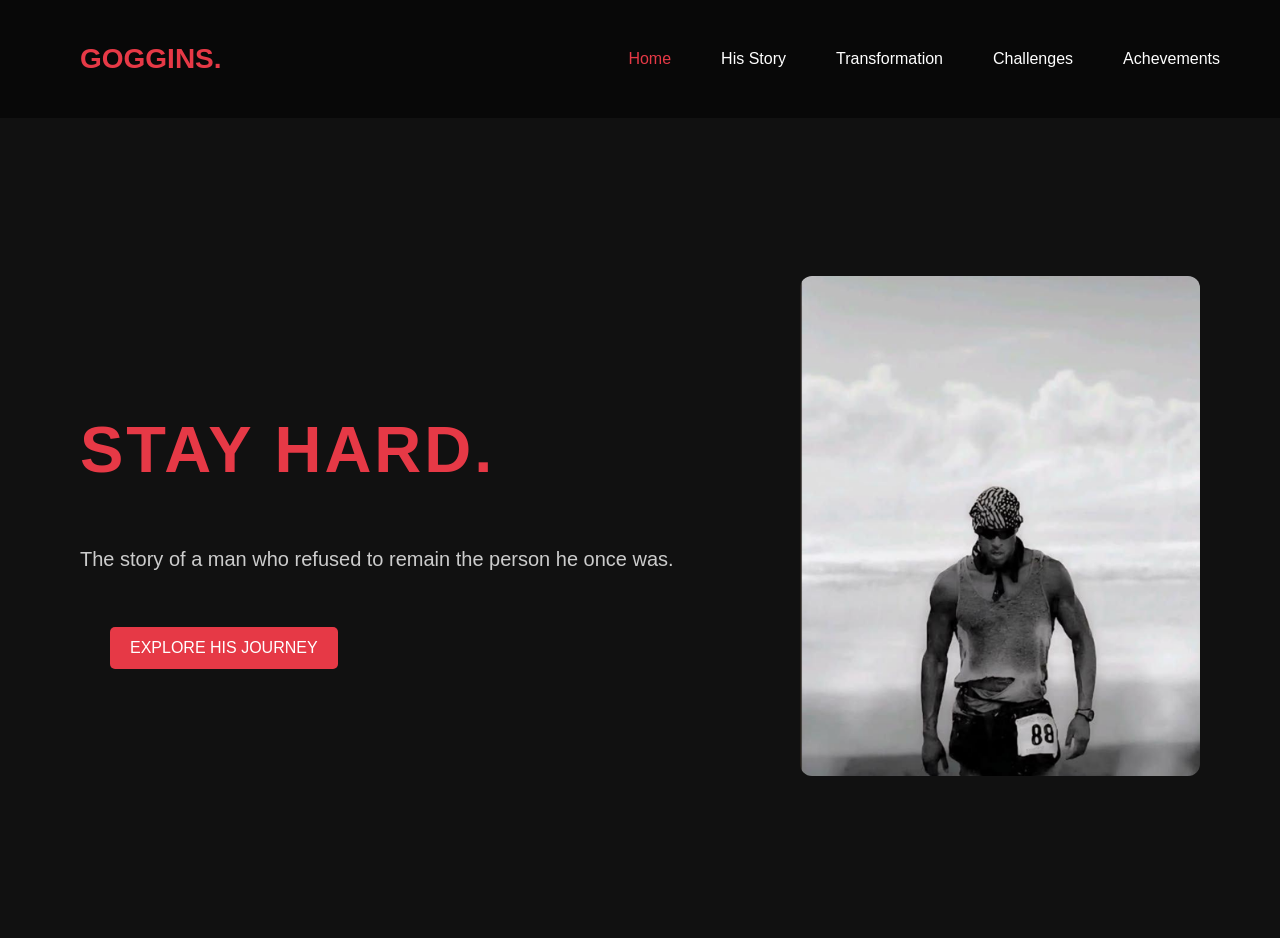
<file: index.html>
<!DOCTYPE html>
<html>

<head>
    <title>The Goggins Mindset</title>

    <link rel="stylesheet" href="style.css">

</head>

<body>

    <!-- NAVIGATION BAR -->

    <nav class="navbar">

        <h2 class="logo">GOGGINS.</h2>

        <div class="nav-links">

            <a href="index.html" class="active">Home</a>

            <a href="history.html" target="_blank">His Story</a>

           <a href="./transformation.html">Transformation</a>

            <a href="challenges.html" target="_blank">Challenges</a>

            <a href=" achievements.html" target="_blank">Achevements</a>

        </div>

    </nav>


    <!-- MAIN WEBSITE CONTENT -->

 <section class="hero">

    <div class="hero-content">
        <h1>STAY HARD.</h1>

        <p>
            The story of a man who refused to remain
            the person he once was.
        </p>

        <a href="history.html" target="_blank">
            EXPLORE HIS JOURNEY
        </a>
    </div>

    <div class="hero-image">
        <img src="images/David Goggins.png" alt="David Goggins">
    </div>

</section>

</body>

</html>
</file>
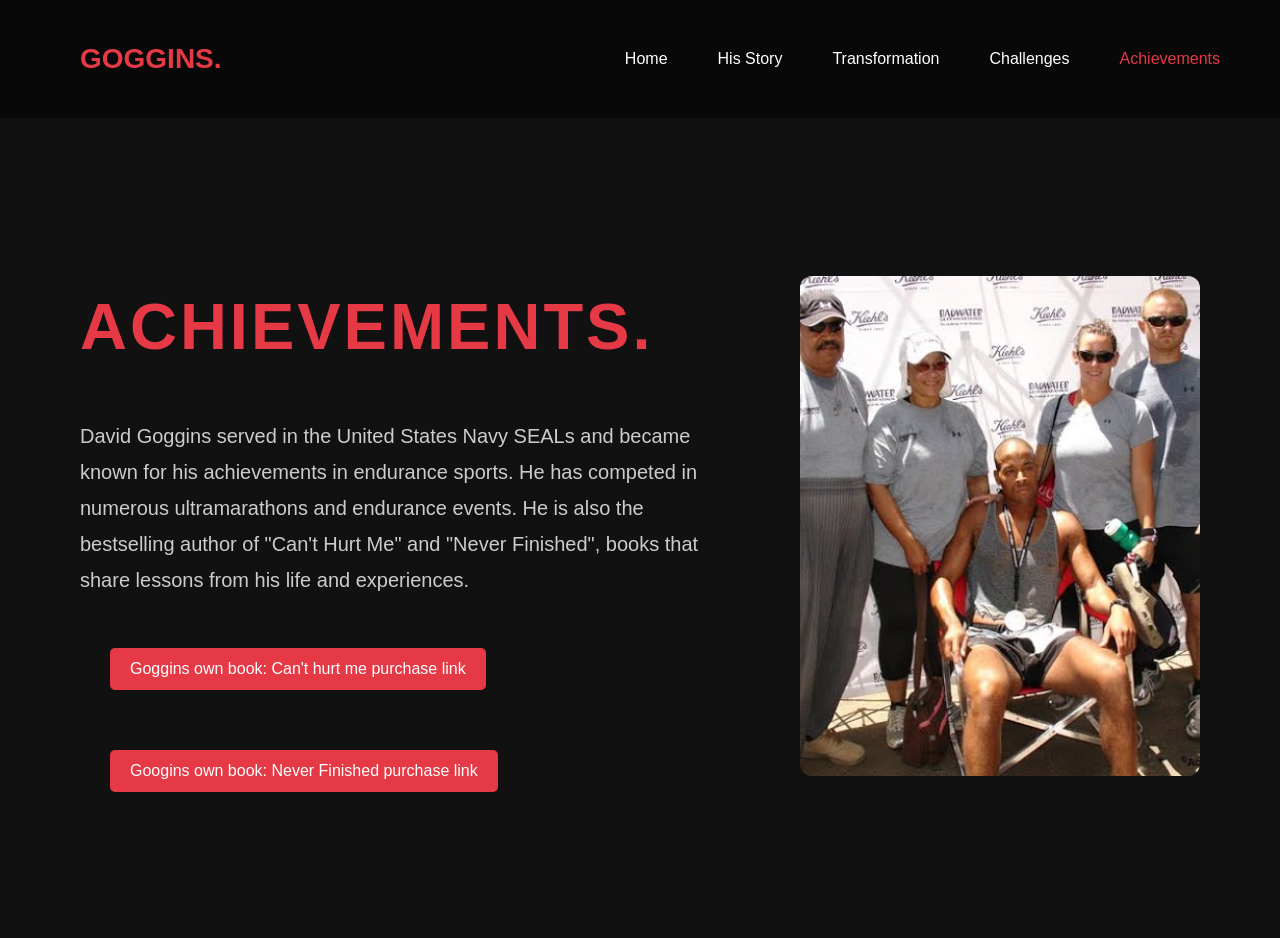
<file: achevements.html>
<!DOCTYPE html>
<html>

<head>
    <title>Achievements | The Goggins Mindset</title>
    <link rel="stylesheet" href="style.css">
</head>

<body>

    <!-- NAVIGATION BAR -->

    <nav class="navbar">

        <h2 class="logo">GOGGINS.</h2>

        <div class="nav-links">
            <a href="index.html">Home</a>
            <a href="history.html" target="_blank">His Story</a>
            <a href="transformation.html" target="_blank">Transformation</a>
            <a href="challenges.html" target="_blank">Challenges</a>
            <a href="achievements.html" class="active">Achievements</a>
        </div>

    </nav>

    <!-- MAIN CONTENT -->

    <section class="hero">

        <div class="hero-content">

            <h1>ACHIEVEMENTS.</h1>

            <p>
                David Goggins served in the United States
                Navy SEALs and became known for his
                achievements in endurance sports.

                He has competed in numerous ultramarathons
                and endurance events.

                He is also the bestselling author of
                "Can't Hurt Me" and "Never Finished",
                books that share lessons from his life
                and experiences.
            </p>

            <a href="https://www.amazon.in/Cant-Hurt-Me-Master-Your-ebook/dp/B07H453KGH" target="_blank">
                Goggins own book: Can't hurt me purchase link
            </a>

            <a href="https://www.amazon.com/clp/1544534086?lv=shuf&channelId=500" target="_blank">
                Googins own book: Never Finished purchase link
                </a>
        </div>

        <div class="hero-image">
        <img src="images/Achievements.jpg" alt="David Goggins">
        </div>

    </section>

</body>
</html>
</file>
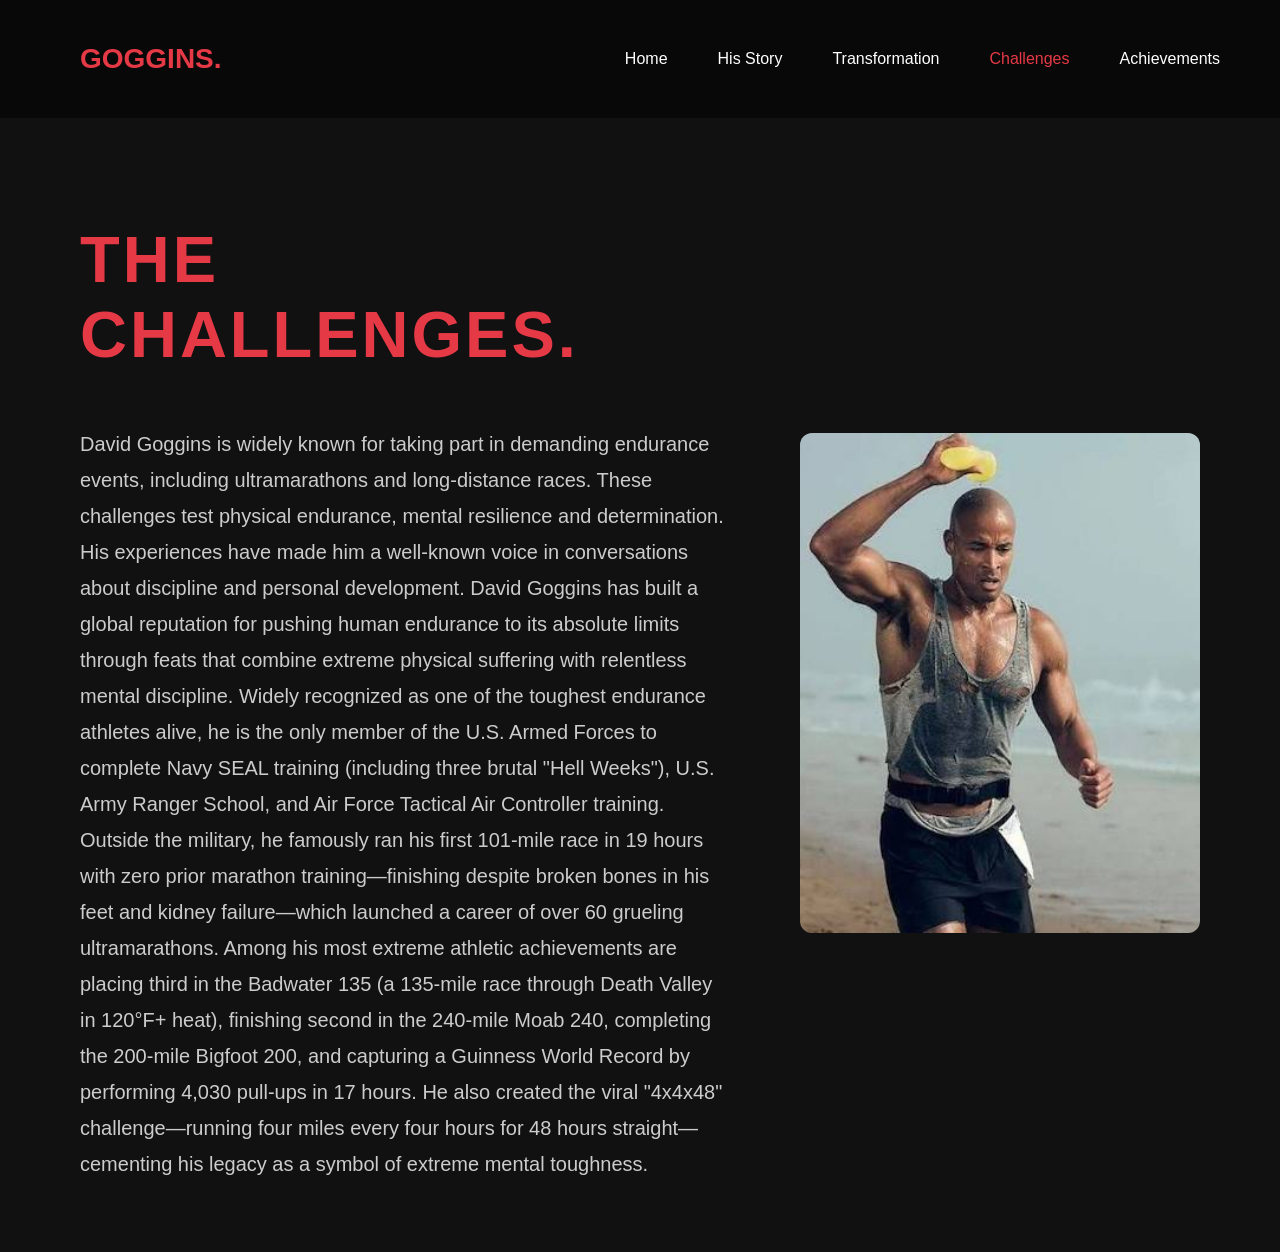
<file: challenges.html>
<!DOCTYPE html>
<html>

<head>
    <title>Challenges | The Goggins Mindset</title>
    <link rel="stylesheet" href="style.css">
</head>

<body>

    <!-- NAVIGATION BAR -->

    <nav class="navbar">

        <h2 class="logo">GOGGINS.</h2>

        <div class="nav-links">
            <a href="index.html">Home</a>
            <a href="history.html" target="_blank">His Story</a>
            <a href="transformation.html" target="_blank">Transformation</a>
            <a href="challenges.html" class="active">Challenges</a>
            <a href="achievements.html" target="_blank">Achievements</a>
        </div>

    </nav>

    <!-- MAIN CONTENT -->

    <section class="hero">

        <div class="hero-content">

            <h1>THE CHALLENGES.</h1>

            <p>
                David Goggins is widely known for taking part
                in demanding endurance events, including
                ultramarathons and long-distance races.

                These challenges test physical endurance,
                mental resilience and determination.

                His experiences have made him a well-known
                voice in conversations about discipline
                and personal development.


                David Goggins has built a global reputation for 
                pushing human endurance to its absolute limits 
                through feats that combine extreme physical suffering 
                with relentless mental discipline. Widely recognized
                as one of the toughest endurance athletes alive, 
                he is the only member of the U.S. Armed Forces to 
                complete Navy SEAL training (including three brutal "Hell Weeks"),
                U.S. Army Ranger School, and Air Force Tactical Air Controller training.
                Outside the military, he famously ran his first 101-mile race in 19 hours
                with zero prior marathon training—finishing despite broken bones in his feet
                and kidney failure—which launched a career of over 60 grueling ultramarathons.
                Among his most extreme athletic achievements are
                placing third in the Badwater 135 (a 135-mile race through Death Valley in 120°F+ heat), 
                finishing second in the 240-mile Moab 240, completing the 200-mile Bigfoot 200,
                and capturing a Guinness World Record by performing 4,030 pull-ups in 17 hours.
                He also created the viral "4x4x48" challenge—running four miles every four
                hours for 48 hours straight—cementing his legacy as a symbol of extreme mental toughness.
            </p>
        </div>

         <div class="hero-image">
    <img src="images/Challenges.jpg" alt="David Goggins">
    </div>

    </section>
</body>
</html>
</file>
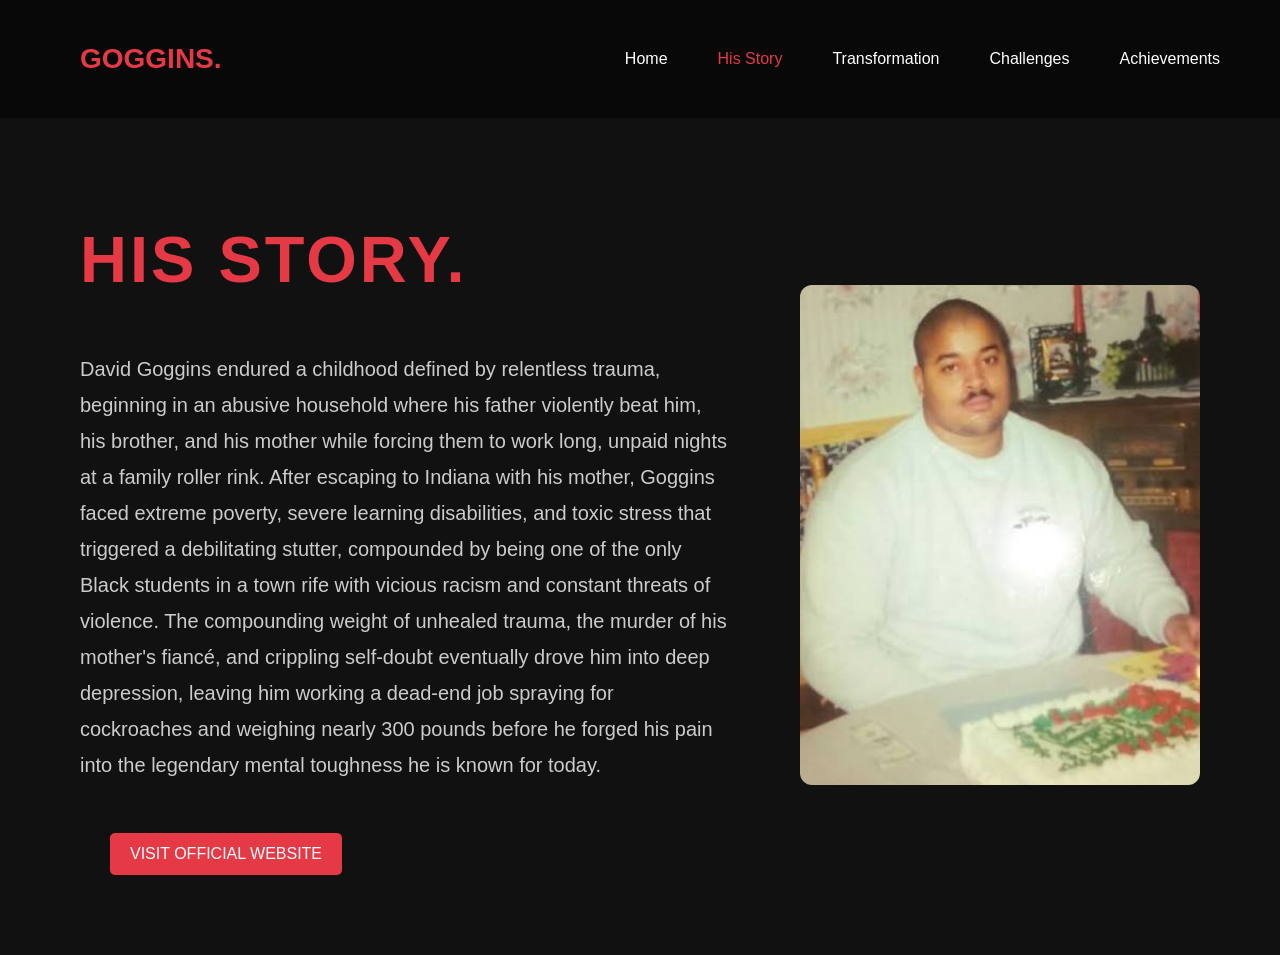
<file: history.html>
<!DOCTYPE html>
<html>

<head>
    <title>His Story | The Goggins Mindset</title>
    <link rel="stylesheet" href="style.css">
</head>

<body>

    <nav class="navbar">

        <h2 class="logo">GOGGINS.</h2>

        <div class="nav-links">
            <a href="index.html">Home</a>
            <a href="history.html" class="active">His Story</a>
            <a href="transformation.html" target="_blank">Transformation</a>
            <a href="challenges.html" target="_blank">Challenges</a>
            <a href="achievements.html" target="_blank">Achievements</a>
        </div>

    </nav>

    <section class="hero">

        <div class="hero-content">

            <h1>HIS STORY.</h1>

            <p>
              David Goggins endured a childhood defined by relentless trauma,
            beginning in an abusive household where his father violently beat 
            him, his brother, and his mother while forcing them to work long, 
            unpaid nights at a family roller rink. After escaping to Indiana with his mother, 
            Goggins faced extreme poverty, severe learning disabilities, and toxic stress 
            that triggered a debilitating stutter, compounded by being one of the 
            only Black students in a town rife with vicious racism and constant threats of violence. 
            The compounding weight of unhealed trauma, the murder of his mother's fiancé, 
            and crippling self-doubt eventually drove him into deep depression, 
            leaving him working a dead-end job spraying for cockroaches 
            and weighing nearly 300 pounds before he forged his pain into the 
            legendary mental toughness he is known for today.
            </p>

            <a href="https://davidgoggins.com/" target="_blank">
                VISIT OFFICIAL WEBSITE
            </a>
</div>
        
          <div class="hero-image">
    <img src="images/Fat ass.jpg" alt="David Goggins">
    </div>
      
    </section>

</body>
</html>
</file>
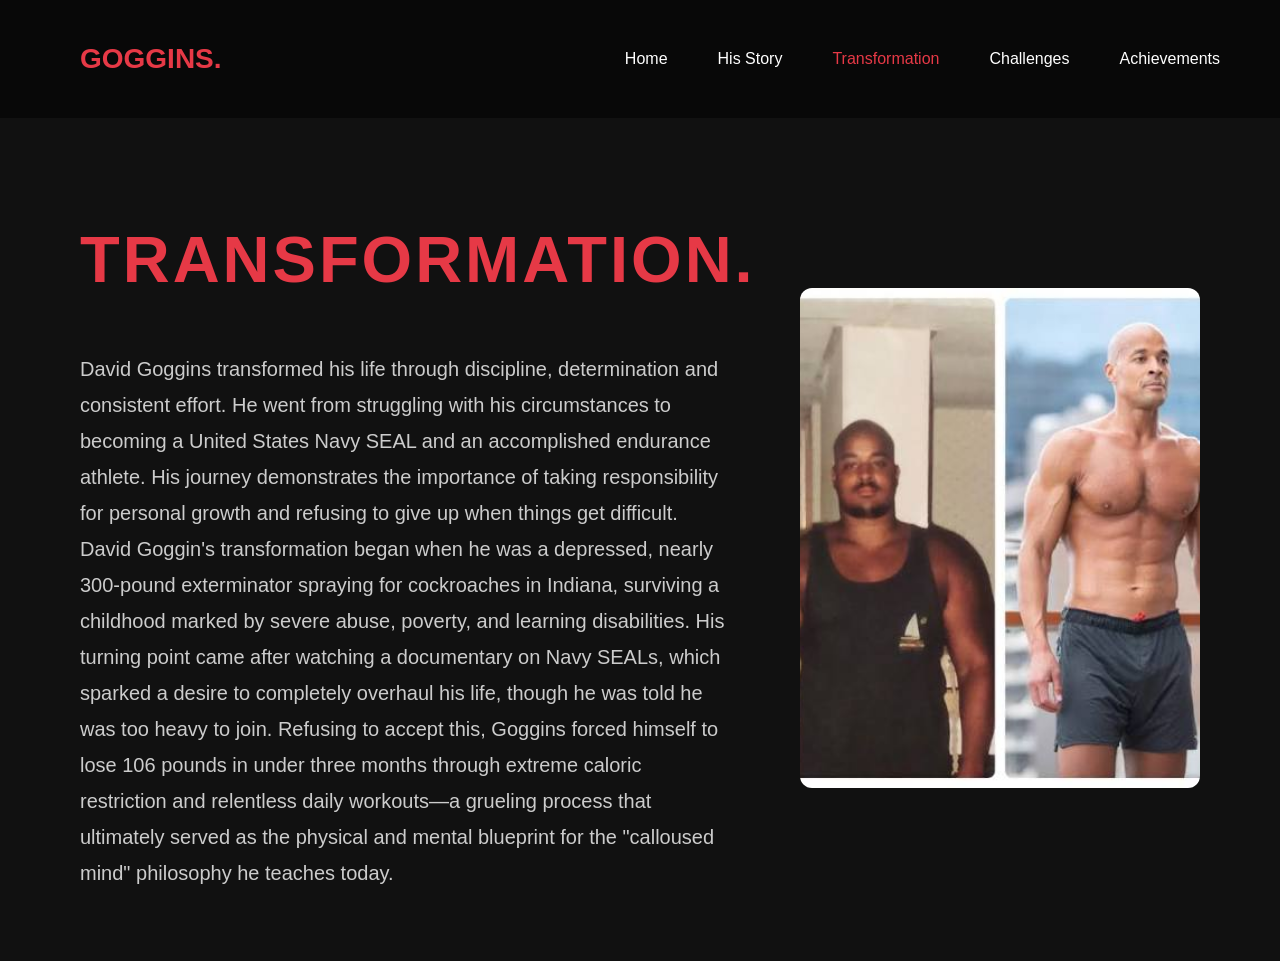
<file: transformation.html>
<!DOCTYPE html>
<html>

<head>
    <title>Transformation | The Goggins Mindset</title>
    <link rel="stylesheet" href="style.css">
</head>

<body>

    <!-- NAVIGATION BAR -->

    <nav class="navbar">

        <h2 class="logo">GOGGINS.</h2>

        <div class="nav-links">
            <a href="index.html">Home</a>
            <a href="history.html" target="_blank">His Story</a>
            <a href="transformation.html" class="active">Transformation</a>
            <a href="challenges.html" target="_blank">Challenges</a>
            <a href="achievements.html" target="_blank">Achievements</a>
        </div>

    </nav>

    <!-- MAIN CONTENT -->

    <section class="hero">

        <div class="hero-content">

            <h1>TRANSFORMATION.</h1>

            <p>
                David Goggins transformed his life through
                discipline, determination and consistent effort.
                He went from struggling with his circumstances
                to becoming a United States Navy SEAL and
                an accomplished endurance athlete.

                His journey demonstrates the importance of
                taking responsibility for personal growth
                and refusing to give up when things get difficult.

                David Goggin's transformation began when he was a depressed,
                nearly 300-pound exterminator spraying for cockroaches in Indiana,
                surviving a childhood marked by severe abuse, poverty, and learning disabilities.
                His turning point came after watching a documentary on Navy SEALs, 
                which sparked a desire to completely overhaul his life, 
                though he was told he was too heavy to join. Refusing to accept this, 
                Goggins forced himself to lose 106 pounds in under three months 
                through extreme caloric restriction and relentless daily workouts—a grueling process 
                that ultimately served as the physical and mental blueprint
                for the "calloused mind" philosophy he teaches today.
            </p>

        </div>

        <div class="hero-image">
    <img src="images/Transformation.jpg" alt="David Goggins">
</div>

    </section>

</body>
</html>
</file>
<file: style.css>
/* GENERAL WEBSITE STYLING */

body {
    background-color: #111111;
    color: white;
    font-family: Arial, sans-serif;
    margin: 0;
    padding: 0;
}

/* MAIN HEADING */

h1 {
    color: #e63946;
    font-size: 45px;
    text-align: center;
    letter-spacing: 3px;
    padding: 25px;
}

/* SUBHEADINGS */

h2 {
    color: #e63946;
    font-size: 28px;
    margin-left: 30px;
}

/* PARAGRAPHS */

p {
    color: #cccccc;
    font-size: 17px;
    line-height: 1.8;
    margin: 30px;
}

/* LINKS */

a {
    color: white;
    text-decoration: none;
    background-color: #e63946;
    padding: 12px 20px;
    border-radius: 5px;
    margin: 30px;
    display: inline-block;
}

/* HOVER EFFECT */

a:hover {
    background-color: white;
    color: black;
}
/* NAVIGATION BAR */

.navbar {

    display: flex;

    justify-content: space-between;

    align-items: center;

    padding: 20px 50px;

    background-color: #080808;

}


/* WEBSITE LOGO */

.logo {

    color: #e63946;

    font-size: 28px;

}


/* NAVIGATION LINKS */

.nav-links {

    display: flex;

    gap: 30px;

}


.nav-links a {

    color: white;

    background-color: transparent;

    padding: 10px;

    margin: 0;

    transition: color 0.3s ease;

}


.nav-links a:hover {

    color: #e63946;

}


.nav-links a.active {
    color: #e63946;
}



/* HERO SECTION */

.hero {
    min-height: 80vh;
    display: flex;
    align-items: center;
    justify-content: space-between;
    padding: 50px 80px;
    gap: 50px;
}

/* HERO CONTENT */

.hero-content {

    max-width: 650px;

}


.hero-content h1 {
    font-size: 65px;
    text-align: left;
    color: #e63946;
    letter-spacing: 3px;
    padding: 0;
}

.hero-content p {

    font-size: 20px;

    margin: 20px 0;

    line-height: 1.8;

}

/* GOGGINS IMAGE */

.hero-image img {
    width: 400px;
    height: 500px;
    object-fit: cover;
    border-radius: 12px;
}

.history-page .hero-image img {
    width: 400px;
    height: 500px;
    object-fit: cover;
    border-radius: 12px;
    box-shadow: 0 0 20px rgba(230, 57, 70, 0.25);
}
</file>
